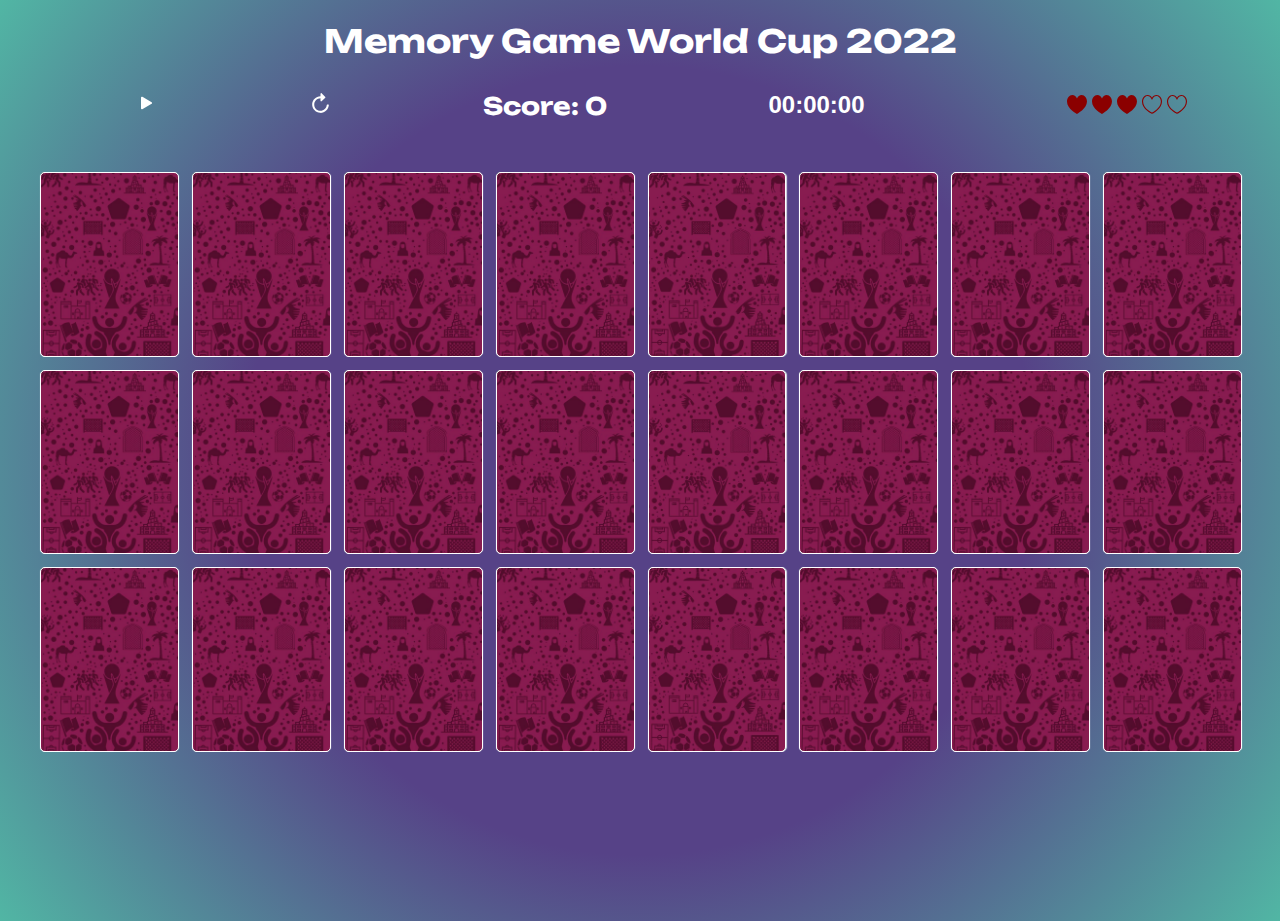
<file: index.html>
<!DOCTYPE html>
<html lang="en">

    <meta charset="UTF-8" />
    <meta http-equiv="X-UA-Compatible" content="IE=edge" />
    <meta name="viewport" content="width=device-width, initial-scale=1.0" />
<link rel="preconnect" href="https://fonts.googleapis.com">
<link rel="preconnect" href="https://fonts.gstatic.com" crossorigin>
<link href="https://fonts.googleapis.com/css2?family=Unbounded&display=swap" rel="stylesheet">

    <title>Memory Game WC 2022</title>
    <link
      rel="icon"
      href="assets/Logo/2022_FIFA_World_Cup.svg.png"
      type="image/x-icon"
    />
        <link rel="stylesheet" href="css/style.css">
        <script defer src="js/main.js"></script>
  </head>

<body>
    <header class="title">
      <h1>Memory Game World Cup 2022</h1>
      <nav>     
        <ul class="bar">
          <!-- add reset icon -->
          <li><img src="assets/svgs-icon/play.svg" class="play_btn" alt=""></li>
          <li><img src="assets/svgs-icon/forward_icon.svg" class="forward-icon" alt=""></li>
          <li>Score: 0</li>
          <li class="time">00:00:00</li>
          <!-- add heart icon -->
          <ul class="heart-icon">
            <li><img src="assets/svgs-icon/heart.svg" class= "heart" id="heart1" alt=""></li>
            <li><img src="assets/svgs-icon/heart.svg" class= "heart" id="heart2" alt=""></li>
            <li><img src="assets/svgs-icon/heart.svg" class= "heart" id="heart3" alt=""></li>
            <li><img src="assets/svgs-icon/heart.svg" class= "heart" id="heart4" alt=""></li>
            <li><img src="assets/svgs-icon/heart.svg" class= "heart" id="heart5" alt=""></li>
          </ul>
        </ul> 
      </nav>
    </header>
    <main>
      <div class="grid"></div>
    </main>
    <footer>

    </footer>
    
  </body>
</html>
</file>
<file: css/style.css>
body {
  background: rgb(86, 66, 135);
  background: radial-gradient(
    circle,
    rgba(86, 66, 135, 1) 0%,
    rgba(86, 66, 135, 1) 50%,
    rgba(81, 182, 164, 1) 100%
  );
  box-sizing: border-box;
  margin: 0 auto;
  height: 100vh;
}
.title {
  color: white;
  text-align: center;
  font-family: "Unbounded", cursive;
  font-weight: bold;
  margin-bottom: 50px;
}
.bar {
  list-style: none;
  margin-top: 30px;
  display: flex;
  font-size: 1.5rem;
  justify-content: center;
  gap: 150px;
}
.forward-icon {
  width: 25px;
}
.heart-icon {
  display: flex;
  list-style: none;
  gap: 5px;
  position: relative;
}
.heart {
  width: 20px;
}
#heart1 {
  position: relative;
  animation: heartAnimation 0.7s infinite;
}
#heart2 {
  position: relative;
  animation: heartAnimation 0.7s infinite;
}
#heart3 {
  position: relative;
  animation: heartAnimation 0.7s infinite;
}
#heart4 {
  position: relative;
  animation: heartAnimation 0.7s infinite;
}
#heart5 {
  position: relative;
  animation: heartAnimation 0.7s infinite;
}
@keyframes heartAnimation {
  0% {
    bottom: 0px;
  }
  50% {
    bottom: 2px;
  }
  100% {
    bottom: 0px;
  }
}
.time {
  width: 120px;
  font-family: "Manrope", sans-serif;
}
.grid {
  display: grid;
  grid-template-columns: repeat(8, 1.5fr);
  gap: 15px;
  width: 100%;
  max-width: 1200px;
  margin: 0 auto;
}
.card {
  aspect-ratio: 3/4;
  width: 100%;
  background-color: #333333;
  border-radius: 5px;
  position: relative;
  transition: all 400ms ease;
  transform-style: preserve-3d;
}

.face {
  width: 100%;
  height: 100%;
  position: absolute;
  background-size: cover;
  background-position: center;
  border: 1px solid white;
  border-radius: 5px;
  transition: all 400ms ease;
}

.front {
  transform: rotateY(180deg);
}

.back {
  background-image: url("../assets/card_images/face\ back\ card.jpg");
  backface-visibility: hidden;
}

.reveal-card {
  transform: rotateY(180deg);
}

.disabled-card {
  filter: saturate(0);
  opacity: 0.5;
}
</file>
